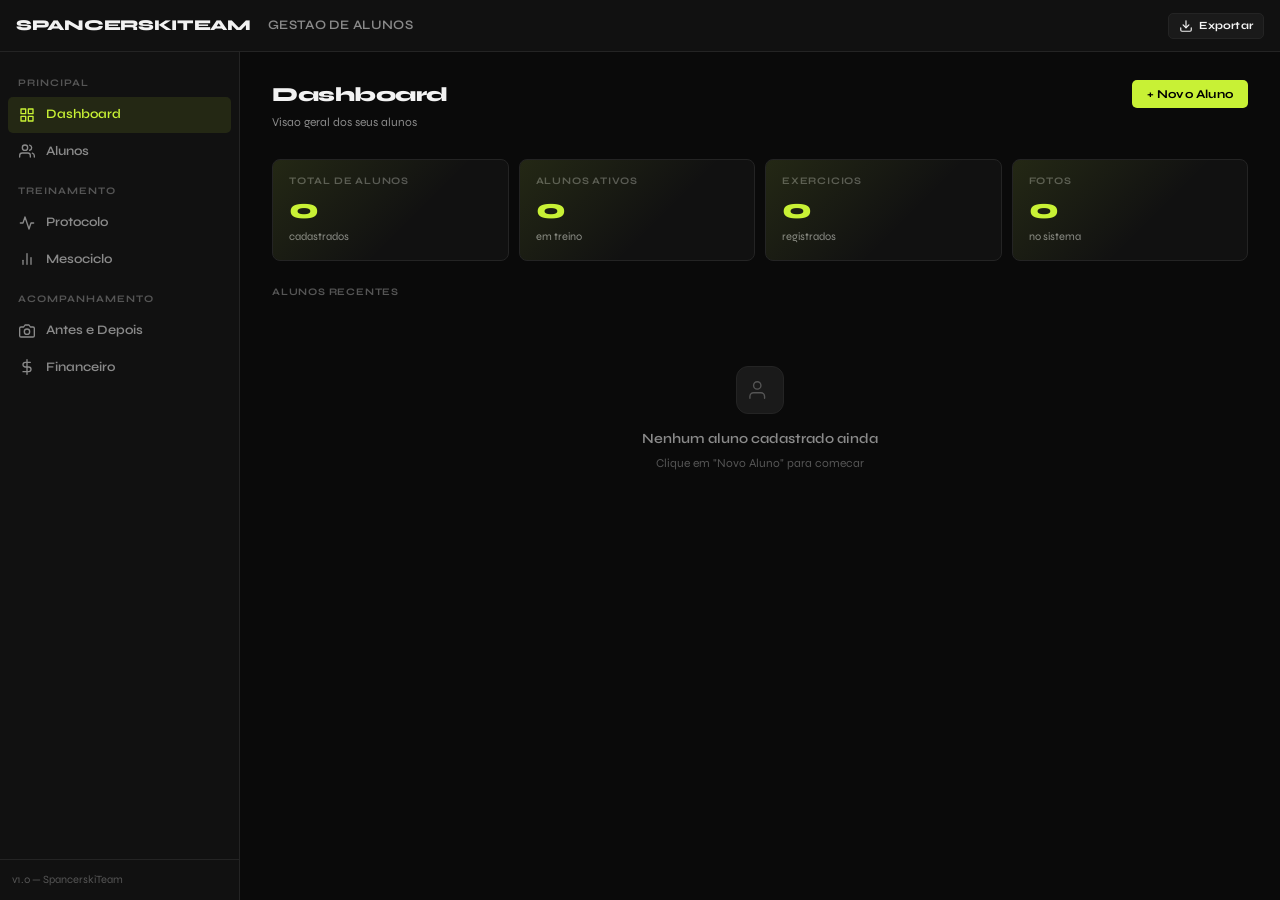
<file: index.html.html>
<!DOCTYPE html>
<html lang="pt-BR">
<head>
<link rel="manifest" href="manifest.json">
<meta name="theme-color" content="#c8f135">
<meta name="apple-mobile-web-app-capable" content="yes">
<meta name="apple-mobile-web-app-status-bar-style" content="black">
<meta charset="UTF-8">
<meta name="viewport" content="width=device-width, initial-scale=1.0, maximum-scale=1.0">
<title>SpancerskiTeam — Gestao de Alunos</title>
<link rel="preconnect" href="https://fonts.googleapis.com">
<link href="https://fonts.googleapis.com/css2?family=Syne:wght@400;500;600;700;800&family=DM+Mono:wght@400;500&display=swap" rel="stylesheet">
<style>
:root {
  --bg:       #0a0a0a;
  --bg2:      #111111;
  --bg3:      #1a1a1a;
  --bg4:      #222222;
  --border:   #242424;
  --border2:  #363636;
  --accent:   #c8f135;
  --accent2:  #a8d420;
  --accent-dim: rgba(200,241,53,.1);
  --accent-glow: rgba(200,241,53,.18);
  --text:     #f2f2f2;
  --text2:    #8a8a8a;
  --text3:    #555;
  --danger:   #ff4f4f;
  --success:  #4fba8a;
  --warn:     #ffb347;
  --r:        8px;
  --r-sm:     5px;
  --r-lg:     14px;
  --sidebar:  240px;
  --topbar:   52px;
  font-family: "Syne", sans-serif;
}

* { box-sizing: border-box; margin: 0; padding: 0; }

html, body { height: 100%; }

body {
  background: var(--bg);
  color: var(--text);
  font-size: 14px;
  line-height: 1.5;
  overflow: hidden;
  height: 100vh;
}

/* ━━━━ TOPBAR ━━━━ */
#topbar {
  position: fixed; top: 0; left: 0; right: 0;
  height: var(--topbar);
  background: var(--bg2);
  border-bottom: 1px solid var(--border);
  display: flex; align-items: center; gap: 12px;
  padding: 0 16px;
  z-index: 300;
}

#topbar-logo {
  display: flex; align-items: center; gap: 10px;
  font-size: 15px; font-weight: 800; letter-spacing: -0.3px;
  text-transform: uppercase;
  width: var(--sidebar);
  flex-shrink: 0;
}

#topbar-logo img {
  width: 42px; height: 42px; object-fit: contain;
}

#topbar-title {
  flex: 1;
  font-size: 13px; font-weight: 600; color: var(--text2);
  letter-spacing: 0.3px; text-transform: uppercase;
}

#topbar-actions {
  display: flex; align-items: center; gap: 8px;
}

#btn-hamburger {
  display: none;
  background: none; border: none; cursor: pointer;
  color: var(--text); padding: 6px;
  flex-shrink: 0;
}

#btn-hamburger svg { display: block; }

/* ━━━━ LAYOUT ━━━━ */
#layout {
  display: flex;
  height: 100vh;
  padding-top: var(--topbar);
}

/* ━━━━ SIDEBAR ━━━━ */
#sidebar {
  width: var(--sidebar);
  flex-shrink: 0;
  background: var(--bg2);
  border-right: 1px solid var(--border);
  display: flex; flex-direction: column;
  overflow-y: auto;
  position: fixed;
  top: var(--topbar); bottom: 0; left: 0;
  z-index: 200;
  transition: transform .25s ease;
}

nav {
  flex: 1;
  padding: 10px 8px;
}

.nav-section {
  font-size: 10px; font-weight: 700; color: var(--text3);
  text-transform: uppercase; letter-spacing: 1px;
  padding: 14px 10px 6px;
}

.nav-item {
  display: flex; align-items: center; gap: 10px;
  padding: 8px 10px; border-radius: var(--r-sm);
  cursor: pointer; color: var(--text2);
  font-size: 13px; font-weight: 600;
  transition: all .15s; margin-bottom: 1px;
  user-select: none;
}

.nav-item:hover { background: var(--bg3); color: var(--text); }
.nav-item.active { background: var(--accent-dim); color: var(--accent); }

.nav-icon {
  width: 18px; height: 18px; flex-shrink: 0;
  display: flex; align-items: center; justify-content: center;
}

.nav-icon svg { width: 16px; height: 16px; }

.sidebar-footer {
  padding: 12px;
  border-top: 1px solid var(--border);
  font-size: 11px; color: var(--text3);
}

/* ━━━━ MAIN ━━━━ */
#main {
  flex: 1;
  margin-left: var(--sidebar);
  overflow-y: auto;
  height: calc(100vh - var(--topbar));
  padding: 28px 32px;
}

/* ━━━━ PAGES ━━━━ */
.page { display: none; animation: fadeIn .2s ease; }
.page.active { display: block; }

@keyframes fadeIn { from { opacity: 0; transform: translateY(4px); } to { opacity: 1; transform: none; } }

.page-header {
  display: flex; align-items: flex-start; justify-content: space-between;
  margin-bottom: 28px; gap: 12px; flex-wrap: wrap;
}

.page-title { font-size: 20px; font-weight: 800; letter-spacing: -0.5px; }
.page-sub { font-size: 12px; color: var(--text2); margin-top: 3px; font-weight: 400; }

/* ━━━━ BUTTONS ━━━━ */
.btn {
  display: inline-flex; align-items: center; gap: 6px;
  padding: 7px 15px; border-radius: var(--r-sm);
  border: none; cursor: pointer;
  font-size: 12px; font-weight: 700; letter-spacing: 0.2px;
  transition: all .15s; font-family: inherit;
  white-space: nowrap;
}
.btn-primary { background: var(--accent); color: #000; }
.btn-primary:hover { background: var(--accent2); box-shadow: 0 0 16px var(--accent-glow); }
.btn-ghost { background: var(--bg3); color: var(--text); border: 1px solid var(--border); }
.btn-ghost:hover { border-color: var(--border2); background: var(--bg4); }
.btn-danger { background: rgba(255,79,79,.1); color: var(--danger); border: 1px solid rgba(255,79,79,.18); }
.btn-danger:hover { background: rgba(255,79,79,.18); }
.btn-sm { padding: 5px 10px; font-size: 11px; }
.btn-icon { padding: 6px; width: 30px; height: 30px; justify-content: center; }

/* ━━━━ CARDS ━━━━ */
.card {
  background: var(--bg2);
  border: 1px solid var(--border);
  border-radius: var(--r);
  padding: 18px;
}

/* ━━━━ STATS ━━━━ */
.stats-row {
  display: grid;
  grid-template-columns: repeat(4, 1fr);
  gap: 10px; margin-bottom: 24px;
}

.stat-card {
  background: var(--bg2);
  border: 1px solid var(--border);
  border-radius: var(--r);
  padding: 14px 16px;
  position: relative; overflow: hidden;
}

.stat-card::before {
  content: "";
  position: absolute; inset: 0;
  background: linear-gradient(135deg, var(--accent-dim) 0%, transparent 60%);
  pointer-events: none;
}

.stat-label {
  font-size: 10px; color: var(--text3);
  text-transform: uppercase; letter-spacing: 0.8px; font-weight: 700;
  margin-bottom: 6px;
}

.stat-value {
  font-size: 28px; font-weight: 800; letter-spacing: -1px;
  color: var(--accent); line-height: 1;
}

.stat-sub { font-size: 11px; color: var(--text2); margin-top: 6px; }

/* ━━━━ STUDENTS ━━━━ */
.students-grid {
  display: grid;
  grid-template-columns: repeat(auto-fill, minmax(190px, 1fr));
  gap: 12px;
}

.student-card {
  background: var(--bg2);
  border: 1px solid var(--border);
  border-radius: var(--r);
  padding: 16px;
  cursor: pointer;
  transition: all .15s;
  position: relative;
}

.student-card:hover {
  border-color: var(--border2);
  transform: translateY(-2px);
  box-shadow: 0 8px 24px rgba(0,0,0,.3);
}

.student-avatar {
  width: 44px; height: 44px; border-radius: 50%;
  background: var(--bg4); border: 1px solid var(--border2);
  display: flex; align-items: center; justify-content: center;
  font-size: 16px; font-weight: 800; color: var(--accent);
  margin-bottom: 12px; overflow: hidden; letter-spacing: -1px;
}

.student-avatar img { width: 100%; height: 100%; object-fit: cover; border-radius: 50%; }
.student-name { font-size: 14px; font-weight: 700; margin-bottom: 2px; }
.student-meta { font-size: 11px; color: var(--text2); }

.student-badge {
  position: absolute; top: 12px; right: 12px;
  font-size: 9px; font-weight: 700; padding: 2px 7px;
  border-radius: 99px; letter-spacing: 0.5px;
  text-transform: uppercase;
}

.badge-active { background: rgba(79,186,138,.15); color: var(--success); border: 1px solid rgba(79,186,138,.2); }
.badge-paused { background: rgba(255,179,71,.12); color: var(--warn); border: 1px solid rgba(255,179,71,.2); }

/* ━━━━ FORMS ━━━━ */
.form-grid { display: grid; grid-template-columns: 1fr 1fr; gap: 12px; }
.form-group { display: flex; flex-direction: column; gap: 5px; }
.form-group.full { grid-column: 1 / -1; }

label {
  font-size: 10px; font-weight: 700; color: var(--text3);
  text-transform: uppercase; letter-spacing: 0.8px;
}

input, select, textarea {
  background: var(--bg3); border: 1px solid var(--border);
  color: var(--text); border-radius: var(--r-sm);
  padding: 8px 10px; font-family: inherit; font-size: 13px;
  outline: none; transition: border-color .15s;
  width: 100%;
}

input:focus, select:focus, textarea:focus {
  border-color: var(--accent);
  box-shadow: 0 0 0 3px var(--accent-dim);
}

select option { background: var(--bg3); }
textarea { resize: vertical; min-height: 72px; }

/* ━━━━ WEEK GRID ━━━━ */
.week-grid {
  display: grid;
  grid-template-columns: repeat(7, 1fr);
  gap: 8px; margin-bottom: 20px;
}

.day-col {
  background: var(--bg2);
  border: 1px solid var(--border);
  border-radius: var(--r);
  min-height: 160px; overflow: hidden;
}

.day-header {
  background: var(--bg3);
  padding: 7px 8px;
  text-align: center;
  font-size: 10px; font-weight: 700;
  text-transform: uppercase; letter-spacing: 0.8px;
  color: var(--text2);
  border-bottom: 1px solid var(--border);
}

.day-header.today { color: var(--accent); }
.day-body { padding: 6px; min-height: 120px; }

.exercise-pill {
  background: var(--bg4);
  border: 1px solid var(--border);
  border-radius: var(--r-sm);
  padding: 6px 8px; margin-bottom: 5px;
  font-size: 11px; cursor: pointer;
  transition: border-color .15s;
}

.exercise-pill:hover { border-color: var(--accent); }
.exercise-pill .ex-name { font-weight: 600; color: var(--text); margin-bottom: 2px; }
.exercise-pill .ex-detail { color: var(--text3); font-size: 10px; }

.add-ex-btn {
  width: 100%; padding: 5px; font-size: 11px;
  background: none; border: 1px dashed var(--border);
  color: var(--text3); border-radius: var(--r-sm);
  cursor: pointer; transition: all .15s; font-family: inherit;
  margin-top: 4px;
}

.add-ex-btn:hover { border-color: var(--accent); color: var(--accent); }

/* ━━━━ MESO ━━━━ */
.meso-card {
  background: var(--bg2); border: 1px solid var(--border);
  border-radius: var(--r); padding: 16px; margin-bottom: 12px;
}

.meso-header { display: flex; align-items: center; justify-content: space-between; margin-bottom: 14px; }
.meso-title { font-size: 15px; font-weight: 700; }

.progress-bar { height: 4px; background: var(--bg4); border-radius: 99px; overflow: hidden; margin: 8px 0 4px; }
.progress-fill { height: 100%; border-radius: 99px; background: var(--accent); transition: width .3s; }
.meso-phases { display: flex; gap: 8px; margin-top: 14px; flex-wrap: wrap; }
.meso-phase {
  flex: 1; min-width: 90px;
  background: var(--bg3); border: 1px solid var(--border);
  border-radius: var(--r-sm); padding: 10px 12px; text-align: center;
}

.meso-phase.active { border-color: var(--accent); background: var(--accent-dim); }
.meso-phase-name { font-size: 10px; color: var(--text2); text-transform: uppercase; letter-spacing: 0.5px; font-weight: 700; }
.meso-phase-pct { font-size: 20px; font-weight: 800; color: var(--accent); margin: 4px 0 2px; }
.meso-phase-weeks { font-size: 10px; color: var(--text3); }

/* ━━━━ PHOTOS ━━━━ */
.photos-grid { display: grid; grid-template-columns: repeat(auto-fill, minmax(130px, 1fr)); gap: 10px; }

.photo-card {
  background: var(--bg2); border: 1px solid var(--border);
  border-radius: var(--r); overflow: hidden;
  aspect-ratio: 3/4; position: relative; cursor: pointer;
  transition: border-color .15s;
}

.photo-card:hover { border-color: var(--border2); }
.photo-card img { width: 100%; height: 100%; object-fit: cover; }

.photo-card-empty {
  display: flex; flex-direction: column; align-items: center; justify-content: center;
  height: 100%; color: var(--text3); gap: 6px; font-size: 11px;
  border: 1px dashed var(--border); border-radius: var(--r);
  cursor: pointer; transition: all .15s; aspect-ratio: 3/4;
  background: var(--bg2);
}

.photo-card-empty:hover { border-color: var(--accent); color: var(--accent); }

.photo-label {
  position: absolute; bottom: 0; left: 0; right: 0;
  padding: 5px 8px; background: rgba(0,0,0,.7);
  font-size: 10px; font-weight: 700;
}

.photo-label.antes { color: #ff8a65; }
.photo-label.depois { color: var(--success); }

.compare-wrap { display: grid; grid-template-columns: 1fr 1fr; gap: 14px; margin-bottom: 18px; }
.compare-photo {
  border-radius: var(--r); overflow: hidden; aspect-ratio: 3/4; position: relative;
  background: var(--bg3); border: 1px solid var(--border);
}

.compare-photo img { width: 100%; height: 100%; object-fit: cover; }
.compare-label {
  position: absolute; bottom: 0; left: 0; right: 0;
  padding: 7px 10px; font-size: 11px; font-weight: 700;
  letter-spacing: 0.5px; text-transform: uppercase;
}

.compare-label.antes { background: rgba(255,138,101,.15); color: #ff8a65; }
.compare-label.depois { background: rgba(79,186,138,.15); color: var(--success); }

/* ━━━━ TABS ━━━━ */
.tabs {
  display: flex; gap: 2px; margin-bottom: 20px;
  border-bottom: 1px solid var(--border);
}

.tab {
  padding: 8px 14px; font-size: 12px; font-weight: 600;
  color: var(--text2); cursor: pointer;
  border-bottom: 2px solid transparent; margin-bottom: -1px;
  transition: all .15s;
}

.tab:hover { color: var(--text); }
.tab.active { color: var(--accent); border-bottom-color: var(--accent); }

/* ━━━━ MODAL ━━━━ */
.modal-overlay {
  display: none; position: fixed; inset: 0;
  background: rgba(0,0,0,.75); backdrop-filter: blur(4px);
  z-index: 999; align-items: center; justify-content: center;
  padding: 16px;
}

.modal-overlay.open { display: flex; }

.modal {
  background: var(--bg2); border: 1px solid var(--border);
  border-radius: var(--r-lg); padding: 24px;
  width: 100%; max-width: 500px; max-height: 90vh; overflow-y: auto;
}

.modal-title { font-size: 17px; font-weight: 800; margin-bottom: 18px; letter-spacing: -0.3px; }
.modal-footer { display: flex; gap: 8px; justify-content: flex-end; margin-top: 20px; padding-top: 16px; border-top: 1px solid var(--border); }

/* ━━━━ MISC ━━━━ */
.divider { height: 1px; background: var(--border); margin: 16px 0; }

.empty-state {
  text-align: center; padding: 56px 24px; color: var(--text3);
}

.empty-state-icon {
  width: 48px; height: 48px; border-radius: 12px;
  background: var(--bg3); border: 1px solid var(--border);
  display: flex; align-items: center; justify-content: center;
  margin: 0 auto 14px;
}

.empty-state-icon svg { width: 22px; height: 22px; color: var(--text3); }
.empty-msg { font-size: 14px; font-weight: 600; color: var(--text2); margin-bottom: 5px; }
.empty-sub { font-size: 12px; color: var(--text3); }

.tech-tag {
  padding: 4px 10px; border-radius: 99px; font-size: 11px; font-weight: 600;
  background: var(--bg4); color: var(--text2); border: 1px solid var(--border);
  cursor: pointer; transition: all .15s; display: inline-block;
}

.tech-tag:hover { border-color: var(--accent); color: var(--accent); }
.tech-tag.selected { background: var(--accent-dim); color: var(--accent); border-color: rgba(200,241,53,.3); }

.ring-wrap { display: flex; align-items: center; gap: 14px; flex-wrap: wrap; }
svg.ring { transform: rotate(-90deg); flex-shrink: 0; }
.ring-big { font-size: 20px; font-weight: 800; color: var(--accent); }

.inline-row { display: flex; align-items: center; gap: 10px; flex-wrap: wrap; }

.section-label {
  font-size: 10px; font-weight: 700; color: var(--text3);
  text-transform: uppercase; letter-spacing: 0.8px;
  margin-bottom: 10px;
}

::-webkit-scrollbar { width: 4px; height: 4px; }
::-webkit-scrollbar-track { background: transparent; }
::-webkit-scrollbar-thumb { background: var(--border2); border-radius: 2px; }

/* ━━━━ RESPONSIVE ━━━━ */
@media (max-width: 900px) {
  .stats-row { grid-template-columns: repeat(2, 1fr); }
}

@media (max-width: 768px) {
  :root { --sidebar: 260px; }

  #btn-hamburger { display: flex; }

  #topbar-logo { width: auto; }

  #sidebar {
    transform: translateX(-100%);
    top: var(--topbar);
  }

  #sidebar.open { transform: none; box-shadow: 4px 0 32px rgba(0,0,0,.6); }

  #sidebar-overlay {
    display: none; position: fixed; inset: 0;
    background: rgba(0,0,0,.5); z-index: 150;
    top: var(--topbar);
  }

  #sidebar-overlay.open { display: block; }

  #main { margin-left: 0; padding: 16px; }

  .week-grid { grid-template-columns: repeat(2, 1fr); }
  .form-grid { grid-template-columns: 1fr; }
  .compare-wrap { grid-template-columns: 1fr; }
  .meso-phases { flex-direction: column; }
}

@media (max-width: 480px) {
  .stats-row { grid-template-columns: 1fr 1fr; }
  .week-grid { grid-template-columns: 1fr 1fr; }
  .students-grid { grid-template-columns: repeat(auto-fill, minmax(150px, 1fr)); }
  #main { padding: 12px; }
}
</style>
</head>
<body>

<div id="sidebar-overlay" onclick="closeSidebar()"></div>

<!-- TOPBAR -->
<div id="topbar">
  <button id="btn-hamburger" onclick="toggleSidebar()">
    <svg width="20" height="20" viewBox="0 0 24 24" fill="none" stroke="currentColor" stroke-width="2" stroke-linecap="round">
      <line x1="3" y1="6" x2="21" y2="6"/>
      <line x1="3" y1="12" x2="21" y2="12"/>
      <line x1="3" y1="18" x2="21" y2="18"/>
    </svg>
  </button>
  <div id="topbar-logo">
    
    SpancerskiTeam
  </div>
  <div id="topbar-title">Gestao de Alunos</div>
  <div id="topbar-actions">
    <button class="btn btn-ghost btn-sm" onclick="exportData()" title="Exportar dados">
      <svg width="14" height="14" viewBox="0 0 24 24" fill="none" stroke="currentColor" stroke-width="2" stroke-linecap="round" stroke-linejoin="round"><path d="M21 15v4a2 2 0 0 1-2 2H5a2 2 0 0 1-2-2v-4"/><polyline points="7 10 12 15 17 10"/><line x1="12" y1="15" x2="12" y2="3"/></svg>
      Exportar
    </button>
  </div>
</div>

<!-- LAYOUT -->
<div id="layout">

  <!-- SIDEBAR -->
  <div id="sidebar">
    <nav>
      <div class="nav-section">Principal</div>
      <div class="nav-item active" onclick="goPage('dashboard')">
        <span class="nav-icon"><svg viewBox="0 0 24 24" fill="none" stroke="currentColor" stroke-width="2" stroke-linecap="round" stroke-linejoin="round"><rect x="3" y="3" width="7" height="7"/><rect x="14" y="3" width="7" height="7"/><rect x="3" y="14" width="7" height="7"/><rect x="14" y="14" width="7" height="7"/></svg></span>
        Dashboard
      </div>
      <div class="nav-item" onclick="goPage('alunos')">
        <span class="nav-icon"><svg viewBox="0 0 24 24" fill="none" stroke="currentColor" stroke-width="2" stroke-linecap="round" stroke-linejoin="round"><path d="M17 21v-2a4 4 0 0 0-4-4H5a4 4 0 0 0-4 4v2"/><circle cx="9" cy="7" r="4"/><path d="M23 21v-2a4 4 0 0 0-3-3.87"/><path d="M16 3.13a4 4 0 0 1 0 7.75"/></svg></span>
        Alunos
      </div>
      <div class="nav-section">Treinamento</div>
      <div class="nav-item" onclick="goPage('treino')">
        <span class="nav-icon"><svg viewBox="0 0 24 24" fill="none" stroke="currentColor" stroke-width="2" stroke-linecap="round" stroke-linejoin="round"><polyline points="22 12 18 12 15 21 9 3 6 12 2 12"/></svg></span>
        Protocolo
      </div>
      <div class="nav-item" onclick="goPage('meso')">
        <span class="nav-icon"><svg viewBox="0 0 24 24" fill="none" stroke="currentColor" stroke-width="2" stroke-linecap="round" stroke-linejoin="round"><line x1="18" y1="20" x2="18" y2="10"/><line x1="12" y1="20" x2="12" y2="4"/><line x1="6" y1="20" x2="6" y2="14"/></svg></span>
        Mesociclo
      </div>
      <div class="nav-section">Acompanhamento</div>
      <div class="nav-item" onclick="goPage('fotos')">
        <span class="nav-icon"><svg viewBox="0 0 24 24" fill="none" stroke="currentColor" stroke-width="2" stroke-linecap="round" stroke-linejoin="round"><path d="M23 19a2 2 0 0 1-2 2H3a2 2 0 0 1-2-2V8a2 2 0 0 1 2-2h4l2-3h6l2 3h4a2 2 0 0 1 2 2z"/><circle cx="12" cy="13" r="4"/></svg></span>
        Antes e Depois
      </div>
      <div class="nav-item" onclick="goPage('financeiro')">
        <span class="nav-icon"><svg viewBox="0 0 24 24" fill="none" stroke="currentColor" stroke-width="2" stroke-linecap="round" stroke-linejoin="round"><line x1="12" y1="1" x2="12" y2="23"/><path d="M17 5H9.5a3.5 3.5 0 0 0 0 7h5a3.5 3.5 0 0 1 0 7H6"/></svg></span>
        Financeiro
      </div>
    </nav>
    <div class="sidebar-footer">
      v1.0 — SpancerskiTeam
    </div>
  </div>

  <!-- MAIN CONTENT -->
  <div id="main">

    <!-- DASHBOARD -->
    <div id="page-dashboard" class="page active">
      <div class="page-header">
        <div>
          <div class="page-title">Dashboard</div>
          <div class="page-sub">Visao geral dos seus alunos</div>
        </div>
        <button class="btn btn-primary" onclick="openModal('modal-add-student')">+ Novo Aluno</button>
      </div>
      <div class="stats-row">
        <div class="stat-card">
          <div class="stat-label">Total de Alunos</div>
          <div class="stat-value" id="stat-total">0</div>
          <div class="stat-sub">cadastrados</div>
        </div>
        <div class="stat-card">
          <div class="stat-label">Alunos Ativos</div>
          <div class="stat-value" id="stat-active">0</div>
          <div class="stat-sub">em treino</div>
        </div>
        <div class="stat-card">
          <div class="stat-label">Exercicios</div>
          <div class="stat-value" id="stat-protocols">0</div>
          <div class="stat-sub">registrados</div>
        </div>
        <div class="stat-card">
          <div class="stat-label">Fotos</div>
          <div class="stat-value" id="stat-photos">0</div>
          <div class="stat-sub">no sistema</div>
        </div>
      </div>
      <div class="section-label">Alunos Recentes</div>
      <div id="dash-students" class="students-grid"></div>
      <div id="dash-empty" class="empty-state" style="display:none">
        <div class="empty-state-icon"><svg viewBox="0 0 24 24" fill="none" stroke="currentColor" stroke-width="1.5" stroke-linecap="round" stroke-linejoin="round"><path d="M17 21v-2a4 4 0 0 0-4-4H5a4 4 0 0 0-4 4v2"/><circle cx="9" cy="7" r="4"/></svg></div>
        <div class="empty-msg">Nenhum aluno cadastrado ainda</div>
        <div class="empty-sub">Clique em "Novo Aluno" para comecar</div>
      </div>
    </div>

    <!-- ALUNOS -->
    <div id="page-alunos" class="page">
      <div class="page-header">
        <div>
          <div class="page-title">Alunos</div>
          <div class="page-sub" id="alunos-sub">0 aluno(s) cadastrado(s)</div>
        </div>
        <div style="display:flex;gap:8px;flex-wrap:wrap">
          <button class="btn btn-ghost btn-sm" id="btn-back-alunos" onclick="clearSelectedStudent()" style="display:none">
            <svg width="12" height="12" viewBox="0 0 24 24" fill="none" stroke="currentColor" stroke-width="2.5" stroke-linecap="round"><polyline points="15 18 9 12 15 6"/></svg>
            Voltar
          </button>
          <button class="btn btn-primary" onclick="openModal('modal-add-student')">+ Novo Aluno</button>
        </div>
      </div>
      <div id="alunos-list" class="students-grid"></div>
      <div id="aluno-detail" style="display:none"></div>
    </div>

    <!-- PROTOCOLO -->
    <div id="page-treino" class="page">
      <div class="page-header">
        <div>
          <div class="page-title">Protocolo de Treino</div>
          <div class="page-sub">Semana de treino do aluno</div>
        </div>
      </div>
      <div class="card" style="margin-bottom:16px">
        <div style="display:flex;gap:12px;align-items:flex-end;flex-wrap:wrap">
          <div class="form-group" style="flex:1;min-width:160px">
            <label>Aluno</label>
            <select id="treino-student-sel" onchange="loadTreinoForStudent()">
              <option value="">Selecione um aluno</option>
            </select>
          </div>
          <div class="form-group" style="min-width:130px">
            <label>Semana</label>
            <select id="treino-week-sel" onchange="loadWeekView()">
              <option value="1">Semana 1</option>
              <option value="2">Semana 2</option>
              <option value="3">Semana 3</option>
              <option value="4">Semana 4</option>
            </select>
          </div>
          <div style="display:flex;gap:8px;flex-wrap:wrap">
            <button class="btn btn-ghost btn-sm" onclick="copyWeek()">Copiar Semana</button>
            <button class="btn btn-ghost btn-sm" onclick="clearWeekConfirm()">Limpar</button>
            <button class="btn btn-primary btn-sm" onclick="shareWorkout()">Compartilhar</button>
          </div>
        </div>
      </div>
      <div id="week-view">
        <div class="empty-state">
          <div class="empty-state-icon"><svg viewBox="0 0 24 24" fill="none" stroke="currentColor" stroke-width="1.5" stroke-linecap="round" stroke-linejoin="round"><polyline points="22 12 18 12 15 21 9 3 6 12 2 12"/></svg></div>
          <div class="empty-msg">Selecione um aluno</div>
          <div class="empty-sub">para ver ou criar o protocolo de treino</div>
        </div>
      </div>
    </div>

    <!-- FOTOS -->
    <div id="page-fotos" class="page">
      <div class="page-header">
        <div>
          <div class="page-title">Antes e Depois</div>
          <div class="page-sub">Acompanhamento fotografico</div>
        </div>
      </div>
      <div class="card" style="margin-bottom:16px">
        <div class="form-group">
          <label>Aluno</label>
          <select id="fotos-student-sel" onchange="loadFotos()">
            <option value="">Selecione um aluno</option>
          </select>
        </div>
      </div>
      <div id="fotos-view">
        <div class="empty-state">
          <div class="empty-state-icon"><svg viewBox="0 0 24 24" fill="none" stroke="currentColor" stroke-width="1.5" stroke-linecap="round" stroke-linejoin="round"><path d="M23 19a2 2 0 0 1-2 2H3a2 2 0 0 1-2-2V8a2 2 0 0 1 2-2h4l2-3h6l2 3h4a2 2 0 0 1 2 2z"/><circle cx="12" cy="13" r="4"/></svg></div>
          <div class="empty-msg">Selecione um aluno</div>
          <div class="empty-sub">para gerenciar as fotos</div>
        </div>
      </div>
    </div>

    <!-- MESOCICLO -->
    <div id="page-meso" class="page">
      <div class="page-header">
        <div>
          <div class="page-title">Mesociclo</div>
          <div class="page-sub">Periodizacao e intensidades</div>
        </div>
        <button class="btn btn-primary" onclick="openMesoModal()">+ Novo Mesociclo</button>
      </div>
      <div class="card" style="margin-bottom:16px">
        <div class="form-group">
          <label>Aluno</label>
          <select id="meso-student-sel" onchange="loadMeso()">
            <option value="">Selecione um aluno</option>
          </select>
        </div>
      </div>
      <div id="meso-view">
        <div class="empty-state">
          <div class="empty-state-icon"><svg viewBox="0 0 24 24" fill="none" stroke="currentColor" stroke-width="1.5" stroke-linecap="round" stroke-linejoin="round"><line x1="18" y1="20" x2="18" y2="10"/><line x1="12" y1="20" x2="12" y2="4"/><line x1="6" y1="20" x2="6" y2="14"/></svg></div>
          <div class="empty-msg">Selecione um aluno</div>
          <div class="empty-sub">para visualizar o mesociclo</div>
        </div>
      </div>
    </div>

    <!-- FINANCEIRO -->
    <div id="page-financeiro" class="page">
      <div class="page-header">
        <div>
          <div class="page-title">Financeiro</div>
          <div class="page-sub">Controle de pagamentos e mensalidades</div>
        </div>
        <button class="btn btn-primary" onclick="openModal('modal-add-payment')">+ Registrar Pagamento</button>
      </div>
      <div class="stats-row" style="grid-template-columns:repeat(3,1fr)">
        <div class="stat-card">
          <div class="stat-label">Receita do Mes</div>
          <div class="stat-value" id="fin-mes" style="font-size:22px">R$ 0</div>
          <div class="stat-sub">pagamentos recebidos</div>
        </div>
        <div class="stat-card">
          <div class="stat-label">Pendentes</div>
          <div class="stat-value" id="fin-pendente" style="font-size:22px;color:var(--warn)">0</div>
          <div class="stat-sub">aguardando pagamento</div>
        </div>
        <div class="stat-card">
          <div class="stat-label">Total Acumulado</div>
          <div class="stat-value" id="fin-total" style="font-size:22px">R$ 0</div>
          <div class="stat-sub">historico completo</div>
        </div>
      </div>
      <div id="payments-list"></div>
    </div>

  </div><!-- /main -->
</div><!-- /layout -->

<!-- MODAL: Novo Aluno -->
<div class="modal-overlay" id="modal-add-student">
  <div class="modal">
    <div class="modal-title" id="modal-student-title">Novo Aluno</div>
    <div class="form-grid">
      <div class="form-group">
        <label>Nome completo *</label>
        <input type="text" id="f-nome" placeholder="Ex: Joao Silva">
      </div>
      <div class="form-group">
        <label>Idade</label>
        <input type="number" id="f-idade" placeholder="Ex: 28">
      </div>
      <div class="form-group">
        <label>Objetivo</label>
        <select id="f-objetivo">
          <option>Hipertrofia</option>
          <option>Emagrecimento</option>
          <option>Forca</option>
          <option>Condicionamento</option>
          <option>Reabilitacao</option>
          <option>Definicao</option>
        </select>
      </div>
      <div class="form-group">
        <label>Status</label>
        <select id="f-status">
          <option value="active">Ativo</option>
          <option value="paused">Pausado</option>
        </select>
      </div>
      <div class="form-group">
        <label>Peso (kg)</label>
        <input type="number" id="f-peso" placeholder="Ex: 75" step="0.1">
      </div>
      <div class="form-group">
        <label>Altura (cm)</label>
        <input type="number" id="f-altura" placeholder="Ex: 178">
      </div>
      <div class="form-group">
        <label>Telefone / WhatsApp</label>
        <input type="tel" id="f-tel" placeholder="Ex: 41999999999">
      </div>
      <div class="form-group">
        <label>Valor Mensalidade (R$)</label>
        <input type="number" id="f-valor" placeholder="Ex: 350" step="0.01">
      </div>
      <div class="form-group full">
        <label>Observacoes / restricoes</label>
        <textarea id="f-obs" placeholder="Ex: problema no joelho esquerdo, evitar agachamento livre..."></textarea>
      </div>
    </div>
    <div class="modal-footer">
      <button class="btn btn-ghost" onclick="closeModal('modal-add-student')">Cancelar</button>
      <button class="btn btn-primary" onclick="saveStudent()">Salvar Aluno</button>
    </div>
  </div>
</div>

<!-- MODAL: Exercicio -->
<div class="modal-overlay" id="modal-exercise">
  <div class="modal">
    <div class="modal-title" id="modal-ex-title">Adicionar Exercicio</div>
    <div class="form-grid">
      <div class="form-group full">
        <label>Nome do exercicio *</label>
        <input type="text" id="ex-nome" placeholder="Ex: Supino reto com barra">
      </div>
      <div class="form-group">
        <label>Series</label>
        <input type="number" id="ex-series" value="4" min="1">
      </div>
      <div class="form-group">
        <label>Repeticoes</label>
        <input type="text" id="ex-reps" value="10-12" placeholder="Ex: 8-12 ou 15">
      </div>
      <div class="form-group">
        <label>Carga (kg)</label>
        <input type="number" id="ex-carga" placeholder="Ex: 80">
      </div>
      <div class="form-group">
        <label>Descanso (seg)</label>
        <input type="number" id="ex-descanso" value="60">
      </div>
      <div class="form-group full">
        <label>Tecnicas avancadas</label>
        <div style="display:flex;flex-wrap:wrap;gap:6px;margin-top:4px" id="tech-list">
          <div class="tech-tag" onclick="toggleTech(this,'Drop-set')">Drop-set</div>
          <div class="tech-tag" onclick="toggleTech(this,'Rest-pause')">Rest-pause</div>
          <div class="tech-tag" onclick="toggleTech(this,'Bi-set')">Bi-set</div>
          <div class="tech-tag" onclick="toggleTech(this,'Tri-set')">Tri-set</div>
          <div class="tech-tag" onclick="toggleTech(this,'Giant-set')">Giant-set</div>
          <div class="tech-tag" onclick="toggleTech(this,'Superset')">Superset</div>
          <div class="tech-tag" onclick="toggleTech(this,'Piramide')">Piramide</div>
          <div class="tech-tag" onclick="toggleTech(this,'Excentrico')">Excentrico</div>
          <div class="tech-tag" onclick="toggleTech(this,'Isometrico')">Isometrico</div>
          <div class="tech-tag" onclick="toggleTech(this,'FST-7')">FST-7</div>
        </div>
      </div>
      <div class="form-group full">
        <label>Observacao do exercicio</label>
        <textarea id="ex-obs" placeholder="Ex: manter coluna neutra, controle na descida..."></textarea>
      </div>
    </div>
    <div class="modal-footer">
      <button class="btn btn-ghost" onclick="closeModal('modal-exercise')">Cancelar</button>
      <button class="btn btn-primary" onclick="saveExercise()">Salvar Exercicio</button>
    </div>
  </div>
</div>

<!-- MODAL: Mesociclo -->
<div class="modal-overlay" id="modal-add-meso">
  <div class="modal">
    <div class="modal-title">Novo Mesociclo</div>
    <div class="form-grid">
      <div class="form-group">
        <label>Aluno</label>
        <select id="mf-student"><option value="">Selecione</option></select>
      </div>
      <div class="form-group">
        <label>Nome do ciclo</label>
        <input type="text" id="mf-nome" placeholder="Ex: Ciclo Hipertrofia Q1">
      </div>
      <div class="form-group">
        <label>Data inicio</label>
        <input type="date" id="mf-inicio">
      </div>
      <div class="form-group">
        <label>Duracao (semanas)</label>
        <input type="number" id="mf-duracao" value="12" min="4">
      </div>
    </div>
    <div class="divider"></div>
    <div class="section-label">Fases do mesociclo (%)</div>
    <div style="display:grid;grid-template-columns:repeat(2,1fr);gap:10px">
      <div class="card" style="padding:12px">
        <div style="font-size:11px;font-weight:700;color:var(--text2);margin-bottom:8px">Adaptacao</div>
        <input type="number" id="mf-p1" value="60" min="30" max="100" style="text-align:center;font-size:18px;font-weight:800;color:var(--accent);margin-bottom:6px">
        <input type="number" id="mf-p1w" value="3" min="1" placeholder="sem.">
      </div>
      <div class="card" style="padding:12px">
        <div style="font-size:11px;font-weight:700;color:var(--text2);margin-bottom:8px">Desenvolvimento</div>
        <input type="number" id="mf-p2" value="75" min="30" max="100" style="text-align:center;font-size:18px;font-weight:800;color:var(--accent);margin-bottom:6px">
        <input type="number" id="mf-p2w" value="4" min="1" placeholder="sem.">
      </div>
      <div class="card" style="padding:12px">
        <div style="font-size:11px;font-weight:700;color:var(--text2);margin-bottom:8px">Overreaching</div>
        <input type="number" id="mf-p3" value="90" min="30" max="100" style="text-align:center;font-size:18px;font-weight:800;color:var(--accent);margin-bottom:6px">
        <input type="number" id="mf-p3w" value="3" min="1" placeholder="sem.">
      </div>
      <div class="card" style="padding:12px">
        <div style="font-size:11px;font-weight:700;color:var(--text2);margin-bottom:8px">Deload</div>
        <input type="number" id="mf-p4" value="50" min="20" max="80" style="text-align:center;font-size:18px;font-weight:800;color:var(--accent);margin-bottom:6px">
        <input type="number" id="mf-p4w" value="2" min="1" placeholder="sem.">
      </div>
    </div>
    <div class="modal-footer">
      <button class="btn btn-ghost" onclick="closeModal('modal-add-meso')">Cancelar</button>
      <button class="btn btn-primary" onclick="saveMeso()">Salvar Mesociclo</button>
    </div>
  </div>
</div>

<!-- MODAL: Pagamento -->
<div class="modal-overlay" id="modal-add-payment">
  <div class="modal">
    <div class="modal-title">Registrar Pagamento</div>
    <div class="form-grid">
      <div class="form-group">
        <label>Aluno</label>
        <select id="pay-student"><option value="">Selecione</option></select>
      </div>
      <div class="form-group">
        <label>Valor (R$)</label>
        <input type="number" id="pay-valor" placeholder="Ex: 350" step="0.01">
      </div>
      <div class="form-group">
        <label>Data</label>
        <input type="date" id="pay-data">
      </div>
      <div class="form-group">
        <label>Status</label>
        <select id="pay-status">
          <option value="pago">Pago</option>
          <option value="pendente">Pendente</option>
        </select>
      </div>
      <div class="form-group full">
        <label>Descricao</label>
        <input type="text" id="pay-desc" placeholder="Ex: Mensalidade Maio 2026">
      </div>
    </div>
    <div class="modal-footer">
      <button class="btn btn-ghost" onclick="closeModal('modal-add-payment')">Cancelar</button>
      <button class="btn btn-primary" onclick="savePayment()">Salvar</button>
    </div>
  </div>
</div>

<script>
// ====== DATA ======
let db = {
  students: [],
  protocols: {},
  photos: {},
  mesociclos: {},
  payments: []
};

try {
  const saved = localStorage.getItem('spancerski_db');
  if (saved) db = Object.assign({payments:[]}, JSON.parse(saved));
} catch(e) {}

function save() {
  try { localStorage.setItem('spancerski_db', JSON.stringify(db)); } catch(e) {}
}

// ====== UTILS ======
let editingStudentId = null;
let editingExercise = null;
let selectedStudentId = null;

const DAYS = ['Seg','Ter','Qua','Qui','Sex','Sab','Dom'];
const DAYS_FULL = ['Segunda','Terca','Quarta','Quinta','Sexta','Sabado','Domingo'];

function initials(nome) {
  return nome.split(' ').slice(0,2).map(w=>w[0]).join('').toUpperCase();
}

// ====== SIDEBAR ======
function toggleSidebar() {
  document.getElementById('sidebar').classList.toggle('open');
  document.getElementById('sidebar-overlay').classList.toggle('open');
}

function closeSidebar() {
  document.getElementById('sidebar').classList.remove('open');
  document.getElementById('sidebar-overlay').classList.remove('open');
}

// ====== NAVIGATION ======
const PAGE_NAV_MAP = {dashboard:0,alunos:1,treino:2,meso:3,fotos:4,financeiro:5};

function goPage(name) {
  document.querySelectorAll('.page').forEach(p => p.classList.remove('active'));
  document.querySelectorAll('.nav-item').forEach(n => n.classList.remove('active'));
  document.getElementById('page-' + name).classList.add('active');
  const items = document.querySelectorAll('.nav-item');
  const idx = PAGE_NAV_MAP[name];
  if (idx !== undefined && items[idx]) items[idx].classList.add('active');
  document.getElementById('topbar-title').textContent = {
    dashboard:'Dashboard', alunos:'Alunos',
    treino:'Protocolo de Treino', meso:'Mesociclo',
    fotos:'Antes e Depois', financeiro:'Financeiro'
  }[name] || name;
  if (name==='dashboard') renderDashboard();
  if (name==='alunos') renderAlunos();
  if (name==='treino') updateStudentSelects();
  if (name==='fotos') { updateStudentSelects(); loadFotos(); }
  if (name==='meso') { updateStudentSelects(); loadMeso(); }
  if (name==='financeiro') { updateStudentSelects(); renderFinanceiro(); }
  closeSidebar();
}

// ====== MODALS ======
function openModal(id) { document.getElementById(id).classList.add('open'); }
function closeModal(id) { document.getElementById(id).classList.remove('open'); }

document.querySelectorAll('.modal-overlay').forEach(el => {
  el.addEventListener('click', function(e) {
    if (e.target === this) closeModal(this.id);
  });
});

// ====== STUDENTS ======
function saveStudent() {
  const nome = document.getElementById('f-nome').value.trim();
  if (!nome) { alert('Informe o nome do aluno'); return; }
  const student = {
    id: editingStudentId || Date.now().toString(),
    nome,
    idade: document.getElementById('f-idade').value,
    objetivo: document.getElementById('f-objetivo').value,
    status: document.getElementById('f-status').value,
    peso: document.getElementById('f-peso').value,
    altura: document.getElementById('f-altura').value,
    tel: document.getElementById('f-tel').value,
    valor: document.getElementById('f-valor').value,
    obs: document.getElementById('f-obs').value,
    createdAt: new Date().toLocaleDateString('pt-BR')
  };
  if (editingStudentId) {
    const idx = db.students.findIndex(s=>s.id===editingStudentId);
    if (idx>=0) db.students[idx] = student;
  } else {
    db.students.push(student);
  }
  save();
  editingStudentId = null;
  closeModal('modal-add-student');
  clearStudentForm();
  renderDashboard();
  renderAlunos();
  updateStudentSelects();
}

function clearStudentForm() {
  ['f-nome','f-idade','f-peso','f-altura','f-obs','f-tel','f-valor'].forEach(id => {
    const el = document.getElementById(id);
    if (el) el.value = '';
  });
  document.getElementById('f-objetivo').value = 'Hipertrofia';
  document.getElementById('f-status').value = 'active';
  document.getElementById('modal-student-title').textContent = 'Novo Aluno';
}

function editStudent(id) {
  const s = db.students.find(s=>s.id===id);
  if (!s) return;
  editingStudentId = id;
  document.getElementById('f-nome').value = s.nome;
  document.getElementById('f-idade').value = s.idade||'';
  document.getElementById('f-objetivo').value = s.objetivo;
  document.getElementById('f-status').value = s.status;
  document.getElementById('f-peso').value = s.peso||'';
  document.getElementById('f-altura').value = s.altura||'';
  document.getElementById('f-tel').value = s.tel||'';
  document.getElementById('f-valor').value = s.valor||'';
  document.getElementById('f-obs').value = s.obs||'';
  document.getElementById('modal-student-title').textContent = 'Editar Aluno';
  openModal('modal-add-student');
}

function deleteStudent(id) {
  if (!confirm('Excluir este aluno? Todos os dados serao perdidos.')) return;
  db.students = db.students.filter(s=>s.id!==id);
  delete db.protocols[id];
  delete db.photos[id];
  delete db.mesociclos[id];
  save();
  clearSelectedStudent();
  renderDashboard();
  updateStudentSelects();
}

// ====== RENDER DASHBOARD ======
function renderDashboard() {
  const active = db.students.filter(s=>s.status==='active').length;
  const protCount = Object.values(db.protocols).reduce((a,wks)=>
    a + Object.values(wks).reduce((b,days)=>
      b + Object.values(days).reduce((c,exs)=>c+exs.length,0),0),0);
  const photoCount = Object.values(db.photos).reduce((a,arr)=>a+arr.length,0);
  document.getElementById('stat-total').textContent = db.students.length;
  document.getElementById('stat-active').textContent = active;
  document.getElementById('stat-protocols').textContent = protCount;
  document.getElementById('stat-photos').textContent = photoCount;
  const grid = document.getElementById('dash-students');
  const empty = document.getElementById('dash-empty');
  if (!db.students.length) { grid.innerHTML=''; empty.style.display=''; return; }
  empty.style.display = 'none';
  grid.innerHTML = db.students.map(s=>studentCardHTML(s)).join('');
}

function studentCardHTML(s) {
  const badge = s.status==='active'
    ? '<span class="student-badge badge-active">Ativo</span>'
    : '<span class="student-badge badge-paused">Pausado</span>';
  return `<div class="student-card" onclick="openStudentDetail('${s.id}')">
    ${badge}
    <div class="student-avatar">${initials(s.nome)}</div>
    <div class="student-name">${s.nome}</div>
    <div class="student-meta">${s.objetivo}${s.idade?' · '+s.idade+' anos':''}</div>
    ${s.peso?`<div class="student-meta" style="margin-top:3px">${s.peso}kg${s.altura?' · '+s.altura+'cm':''}</div>`:''}
  </div>`;
}

function renderAlunos() {
  document.getElementById('alunos-sub').textContent = `${db.students.length} aluno(s) cadastrado(s)`;
  const list = document.getElementById('alunos-list');
  const detail = document.getElementById('aluno-detail');
  if (selectedStudentId) {
    list.style.display='none'; detail.style.display='';
    document.getElementById('btn-back-alunos').style.display='';
    renderAlunoDetail(selectedStudentId);
  } else {
    detail.style.display='none';
    document.getElementById('btn-back-alunos').style.display='none';
    list.style.display='';
    list.innerHTML = db.students.length
      ? db.students.map(s=>studentCardHTML(s)).join('')
      : `<div class="empty-state">
          <div class="empty-state-icon"><svg viewBox="0 0 24 24" fill="none" stroke="currentColor" stroke-width="1.5" stroke-linecap="round" stroke-linejoin="round"><path d="M17 21v-2a4 4 0 0 0-4-4H5a4 4 0 0 0-4 4v2"/><circle cx="9" cy="7" r="4"/></svg></div>
          <div class="empty-msg">Nenhum aluno cadastrado</div>
        </div>`;
  }
}

function openStudentDetail(id) {
  selectedStudentId = id;
  goPage('alunos');
}

function clearSelectedStudent() {
  selectedStudentId = null;
  renderAlunos();
}

function renderAlunoDetail(id) {
  const s = db.students.find(s=>s.id===id);
  if (!s) return;
  const detail = document.getElementById('aluno-detail');
  const imc = s.peso && s.altura ? (s.peso/((s.altura/100)**2)).toFixed(1) : null;
  detail.innerHTML = `
    <div class="card" style="margin-bottom:14px">
      <div style="display:flex;align-items:center;gap:14px;flex-wrap:wrap">
        <div class="student-avatar" style="width:56px;height:56px;font-size:20px">${initials(s.nome)}</div>
        <div style="flex:1">
          <div style="font-size:18px;font-weight:800;letter-spacing:-0.5px">${s.nome}</div>
          <div style="color:var(--text2);font-size:12px;margin-top:3px">${s.objetivo} · Desde ${s.createdAt}</div>
        </div>
        <div style="display:flex;gap:8px;flex-wrap:wrap">
          <button class="btn btn-ghost btn-sm" onclick="editStudent('${s.id}')">Editar</button>
          <button class="btn btn-danger btn-sm" onclick="deleteStudent('${s.id}')">Excluir</button>
        </div>
      </div>
      <div class="divider"></div>
      <div style="display:grid;grid-template-columns:repeat(auto-fill,minmax(110px,1fr));gap:10px">
        ${s.idade?`<div><div class="stat-label">Idade</div><div style="font-size:18px;font-weight:800">${s.idade} anos</div></div>`:''}
        ${s.peso?`<div><div class="stat-label">Peso</div><div style="font-size:18px;font-weight:800">${s.peso} kg</div></div>`:''}
        ${s.altura?`<div><div class="stat-label">Altura</div><div style="font-size:18px;font-weight:800">${s.altura} cm</div></div>`:''}
        ${imc?`<div><div class="stat-label">IMC</div><div style="font-size:18px;font-weight:800">${imc}</div></div>`:''}
        ${s.valor?`<div><div class="stat-label">Mensalidade</div><div style="font-size:18px;font-weight:800">R$ ${s.valor}</div></div>`:''}
        <div><div class="stat-label">Status</div><div style="margin-top:4px"><span class="student-badge ${s.status==='active'?'badge-active':'badge-paused'}" style="position:static">${s.status==='active'?'Ativo':'Pausado'}</span></div></div>
      </div>
      ${s.obs?`<div class="divider"></div><div style="font-size:12px;color:var(--text2)">${s.obs}</div>`:''}
      ${s.tel?`<div style="margin-top:10px"><a href="https://wa.me/55${s.tel.replace(/\D/g,'')}" target="_blank" class="btn btn-ghost btn-sm">Abrir WhatsApp</a></div>`:''}
    </div>
    <div style="display:grid;grid-template-columns:repeat(auto-fill,minmax(160px,1fr));gap:10px">
      <div class="card" style="cursor:pointer" onclick="goToTreino('${s.id}')">
        <svg width="20" height="20" viewBox="0 0 24 24" fill="none" stroke="var(--accent)" stroke-width="1.5" stroke-linecap="round" style="margin-bottom:8px"><polyline points="22 12 18 12 15 21 9 3 6 12 2 12"/></svg>
        <div style="font-weight:700;font-size:13px">Protocolo</div>
        <div style="color:var(--text2);font-size:11px;margin-top:3px">Ver e editar semana</div>
      </div>
      <div class="card" style="cursor:pointer" onclick="goToFotos('${s.id}')">
        <svg width="20" height="20" viewBox="0 0 24 24" fill="none" stroke="var(--accent)" stroke-width="1.5" stroke-linecap="round" style="margin-bottom:8px"><path d="M23 19a2 2 0 0 1-2 2H3a2 2 0 0 1-2-2V8a2 2 0 0 1 2-2h4l2-3h6l2 3h4a2 2 0 0 1 2 2z"/><circle cx="12" cy="13" r="4"/></svg>
        <div style="font-weight:700;font-size:13px">Antes e Depois</div>
        <div style="color:var(--text2);font-size:11px;margin-top:3px">Gerenciar fotos</div>
      </div>
      <div class="card" style="cursor:pointer" onclick="goToMeso('${s.id}')">
        <svg width="20" height="20" viewBox="0 0 24 24" fill="none" stroke="var(--accent)" stroke-width="1.5" stroke-linecap="round" style="margin-bottom:8px"><line x1="18" y1="20" x2="18" y2="10"/><line x1="12" y1="20" x2="12" y2="4"/><line x1="6" y1="20" x2="6" y2="14"/></svg>
        <div style="font-weight:700;font-size:13px">Mesociclo</div>
        <div style="color:var(--text2);font-size:11px;margin-top:3px">Periodizacao</div>
      </div>
    </div>`;
}

function goToTreino(id) { goPage('treino'); document.getElementById('treino-student-sel').value=id; loadTreinoForStudent(); }
function goToFotos(id) { goPage('fotos'); document.getElementById('fotos-student-sel').value=id; loadFotos(); }
function goToMeso(id) { goPage('meso'); document.getElementById('meso-student-sel').value=id; loadMeso(); }

// ====== SELECTS ======
function updateStudentSelects() {
  const ids = ['treino-student-sel','fotos-student-sel','meso-student-sel','mf-student','pay-student'];
  ids.forEach(sid => {
    const el = document.getElementById(sid);
    if (!el) return;
    const current = el.value;
    el.innerHTML = '<option value="">Selecione um aluno</option>' +
      db.students.map(s=>`<option value="${s.id}">${s.nome}</option>`).join('');
    if (current) el.value = current;
  });
}

// ====== TREINO ======
function loadTreinoForStudent() {
  const id = document.getElementById('treino-student-sel').value;
  if (!id) {
    document.getElementById('week-view').innerHTML = `<div class="empty-state"><div class="empty-state-icon"><svg viewBox="0 0 24 24" fill="none" stroke="currentColor" stroke-width="1.5" stroke-linecap="round"><polyline points="22 12 18 12 15 21 9 3 6 12 2 12"/></svg></div><div class="empty-msg">Selecione um aluno</div></div>`;
    return;
  }
  if (!db.protocols[id]) db.protocols[id] = {};
  loadWeekView();
}

function loadWeekView() {
  const id = document.getElementById('treino-student-sel').value;
  if (!id) return;
  const week = document.getElementById('treino-week-sel').value;
  if (!db.protocols[id][week]) {
    db.protocols[id][week] = {};
    DAYS.forEach(d => db.protocols[id][week][d] = []);
  }
  renderWeekGrid(id, week);
}

const TODAY_IDX = new Date().getDay(); // 0=Sun...6=Sat
const DAY_MAP = [6,0,1,2,3,4,5]; // JS getDay to DAYS index

function renderWeekGrid(id, week) {
  const proto = db.protocols[id][week];
  const todayDayIdx = DAY_MAP[TODAY_IDX];
  document.getElementById('week-view').innerHTML = `
    <div class="week-grid">
      ${DAYS.map((d,i) => `
        <div class="day-col">
          <div class="day-header ${i===todayDayIdx?'today':''}">${d}</div>
          <div class="day-body" id="day-${d}">
            ${(proto[d]||[]).map((ex,idx) => exercisePillHTML(ex,id,week,d,idx)).join('')}
            <button class="add-ex-btn" onclick="openExerciseModal('${id}','${week}','${d}',null)">+ Exercicio</button>
          </div>
        </div>`).join('')}
    </div>`;
}

function exercisePillHTML(ex, id, week, day, idx) {
  const techs = ex.techs && ex.techs.length ? `<div class="ex-detail" style="color:var(--accent);margin-top:2px">${ex.techs.join(', ')}</div>` : '';
  return `<div class="exercise-pill" onclick="openExerciseModal('${id}','${week}','${day}',${idx})">
    <div class="ex-name">${ex.nome}</div>
    <div class="ex-detail">${ex.series}x${ex.reps}${ex.carga?' · '+ex.carga+'kg':''}</div>
    ${techs}
    <button onclick="event.stopPropagation();deleteExercise('${id}','${week}','${day}',${idx})"
      style="float:right;background:none;border:none;color:var(--text3);cursor:pointer;font-size:14px;line-height:1;margin-top:-2px">x</button>
  </div>`;
}

function openExerciseModal(id, week, day, idx) {
  editingExercise = {studentId:id, week, day, index:idx};
  const title = document.getElementById('modal-ex-title');
  document.querySelectorAll('#tech-list .tech-tag').forEach(t=>t.classList.remove('selected'));
  if (idx !== null) {
    const ex = db.protocols[id][week][day][idx];
    document.getElementById('ex-nome').value = ex.nome||'';
    document.getElementById('ex-series').value = ex.series||4;
    document.getElementById('ex-reps').value = ex.reps||'10-12';
    document.getElementById('ex-carga').value = ex.carga||'';
    document.getElementById('ex-descanso').value = ex.descanso||60;
    document.getElementById('ex-obs').value = ex.obs||'';
    (ex.techs||[]).forEach(t => {
      document.querySelectorAll('#tech-list .tech-tag').forEach(el => {
        if (el.textContent===t) el.classList.add('selected');
      });
    });
    title.textContent = 'Editar Exercicio';
  } else {
    ['ex-nome','ex-carga','ex-obs'].forEach(i=>document.getElementById(i).value='');
    document.getElementById('ex-series').value=4;
    document.getElementById('ex-reps').value='10-12';
    document.getElementById('ex-descanso').value=60;
    title.textContent = 'Adicionar Exercicio';
  }
  openModal('modal-exercise');
}

function toggleTech(el, name) {
  el.classList.toggle('selected');
}

function saveExercise() {
  const nome = document.getElementById('ex-nome').value.trim();
  if (!nome) { alert('Informe o nome do exercicio'); return; }
  const {studentId, week, day, index} = editingExercise;
  const techs = Array.from(document.querySelectorAll('#tech-list .tech-tag.selected')).map(t=>t.textContent);
  const ex = {
    nome,
    series: document.getElementById('ex-series').value,
    reps: document.getElementById('ex-reps').value,
    carga: document.getElementById('ex-carga').value,
    descanso: document.getElementById('ex-descanso').value,
    obs: document.getElementById('ex-obs').value,
    techs
  };
  if (!db.protocols[studentId][week][day]) db.protocols[studentId][week][day]=[];
  if (index !== null) {
    db.protocols[studentId][week][day][index] = ex;
  } else {
    db.protocols[studentId][week][day].push(ex);
  }
  save();
  closeModal('modal-exercise');
  renderWeekGrid(studentId, week);
  renderDashboard();
}

function deleteExercise(id, week, day, idx) {
  db.protocols[id][week][day].splice(idx,1);
  save();
  renderWeekGrid(id, week);
  renderDashboard();
}

function copyWeek() {
  const id = document.getElementById('treino-student-sel').value;
  if (!id) { alert('Selecione um aluno'); return; }
  const week = parseInt(document.getElementById('treino-week-sel').value);
  const next = week + 1;
  if (next > 4) { alert('Ja esta na semana 4'); return; }
  if (!db.protocols[id][week]) { alert('Semana atual vazia'); return; }
  db.protocols[id][next] = JSON.parse(JSON.stringify(db.protocols[id][week]));
  save();
  document.getElementById('treino-week-sel').value = next;
  loadWeekView();
}

function clearWeekConfirm() {
  const id = document.getElementById('treino-student-sel').value;
  if (!id) return;
  const week = document.getElementById('treino-week-sel').value;
  if (!confirm('Limpar todos os exercicios desta semana?')) return;
  DAYS.forEach(d => db.protocols[id][week][d]=[]);
  save();
  renderWeekGrid(id, week);
}

function shareWorkout() {
  const id = document.getElementById('treino-student-sel').value;
  if (!id) { alert('Selecione um aluno'); return; }
  const week = document.getElementById('treino-week-sel').value;
  const proto = db.protocols[id]?.[week];
  if (!proto) { alert('Protocolo vazio'); return; }
  const s = db.students.find(s=>s.id===id);
  let text = `*Protocolo de Treino - ${s.nome}*\nSemana ${week}\n\n`;
  DAYS.forEach((d,i) => {
    const exs = proto[d]||[];
    if (!exs.length) return;
    text += `*${DAYS_FULL[i]}*\n`;
    exs.forEach(ex => {
      text += `- ${ex.nome}: ${ex.series}x${ex.reps}${ex.carga?' ('+ex.carga+'kg)':''}\n`;
      if (ex.techs && ex.techs.length) text += `  Tecnicas: ${ex.techs.join(', ')}\n`;
      if (ex.obs) text += `  Obs: ${ex.obs}\n`;
    });
    text += '\n';
  });
  if (s && s.tel) {
    const phone = s.tel.replace(/\D/g,'');
    window.open(`https://wa.me/55${phone}?text=${encodeURIComponent(text)}`,'_blank');
  } else {
    navigator.clipboard.writeText(text).then(()=>alert('Protocolo copiado! Cole no WhatsApp.')).catch(()=>alert(text));
  }
}

// ====== FOTOS ======
function loadFotos() {
  const id = document.getElementById('fotos-student-sel').value;
  const view = document.getElementById('fotos-view');
  if (!id) { view.innerHTML=`<div class="empty-state"><div class="empty-state-icon"><svg viewBox="0 0 24 24" fill="none" stroke="currentColor" stroke-width="1.5" stroke-linecap="round"><path d="M23 19a2 2 0 0 1-2 2H3a2 2 0 0 1-2-2V8a2 2 0 0 1 2-2h4l2-3h6l2 3h4a2 2 0 0 1 2 2z"/><circle cx="12" cy="13" r="4"/></svg></div><div class="empty-msg">Selecione um aluno</div></div>`; return; }
  if (!db.photos[id]) db.photos[id]=[];
  renderFotos(id);
}

function renderFotos(id) {
  const photos = db.photos[id]||[];
  const antes = photos.filter(p=>p.type==='antes');
  const depois = photos.filter(p=>p.type==='depois');
  let compareHTML = '';
  if (antes.length && depois.length) {
    const la = antes[antes.length-1];
    const ld = depois[depois.length-1];
    compareHTML = `<div class="card" style="margin-bottom:16px">
      <div class="section-label" style="margin-bottom:12px">Comparacao mais recente</div>
      <div class="compare-wrap">
        <div class="compare-photo"><img src="${la.dataUrl}" alt="antes"><div class="compare-label antes">Antes · ${la.date}</div></div>
        <div class="compare-photo"><img src="${ld.dataUrl}" alt="depois"><div class="compare-label depois">Depois · ${ld.date}</div></div>
      </div>
    </div>`;
  }
  document.getElementById('fotos-view').innerHTML = compareHTML + `
    <div style="display:grid;grid-template-columns:1fr 1fr;gap:16px">
      <div>
        <div class="section-label">Antes (${antes.length})</div>
        <div class="photos-grid">
          ${antes.map((p,_) => `<div class="photo-card"><img src="${p.dataUrl}" alt="antes"><div class="photo-label antes">Antes · ${p.date}</div><button onclick="deletePhoto('${id}',${photos.indexOf(p)})" style="position:absolute;top:5px;right:5px;background:rgba(0,0,0,.6);border:none;color:#fff;border-radius:50%;width:20px;height:20px;cursor:pointer;font-size:11px">x</button></div>`).join('')}
          <div class="photo-card-empty" onclick="triggerPhotoUpload('${id}','antes')">
            <svg width="20" height="20" viewBox="0 0 24 24" fill="none" stroke="currentColor" stroke-width="1.5" stroke-linecap="round"><path d="M23 19a2 2 0 0 1-2 2H3a2 2 0 0 1-2-2V8a2 2 0 0 1 2-2h4l2-3h6l2 3h4a2 2 0 0 1 2 2z"/><circle cx="12" cy="13" r="4"/></svg>
            <span>Adicionar</span>
          </div>
        </div>
      </div>
      <div>
        <div class="section-label">Depois (${depois.length})</div>
        <div class="photos-grid">
          ${depois.map((p,_) => `<div class="photo-card"><img src="${p.dataUrl}" alt="depois"><div class="photo-label depois">Depois · ${p.date}</div><button onclick="deletePhoto('${id}',${photos.indexOf(p)})" style="position:absolute;top:5px;right:5px;background:rgba(0,0,0,.6);border:none;color:#fff;border-radius:50%;width:20px;height:20px;cursor:pointer;font-size:11px">x</button></div>`).join('')}
          <div class="photo-card-empty" onclick="triggerPhotoUpload('${id}','depois')">
            <svg width="20" height="20" viewBox="0 0 24 24" fill="none" stroke="currentColor" stroke-width="1.5" stroke-linecap="round"><path d="M23 19a2 2 0 0 1-2 2H3a2 2 0 0 1-2-2V8a2 2 0 0 1 2-2h4l2-3h6l2 3h4a2 2 0 0 1 2 2z"/><circle cx="12" cy="13" r="4"/></svg>
            <span>Adicionar</span>
          </div>
        </div>
      </div>
    </div>
    <input type="file" id="photo-input" accept="image/*" style="display:none" onchange="handlePhotoUpload(event)">`;
}

let pendingPhotoUpload = null;

function triggerPhotoUpload(studentId, type) {
  pendingPhotoUpload = {studentId, type};
  document.getElementById('photo-input').click();
}

function handlePhotoUpload(event) {
  const file = event.target.files[0];
  if (!file || !pendingPhotoUpload) return;
  const reader = new FileReader();
  reader.onload = function(e) {
    const {studentId, type} = pendingPhotoUpload;
    if (!db.photos[studentId]) db.photos[studentId]=[];
    db.photos[studentId].push({type, date: new Date().toLocaleDateString('pt-BR'), dataUrl: e.target.result});
    save();
    renderFotos(studentId);
    renderDashboard();
  };
  reader.readAsDataURL(file);
  event.target.value='';
}

function deletePhoto(studentId, idx) {
  if (!confirm('Excluir esta foto?')) return;
  db.photos[studentId].splice(idx,1);
  save();
  renderFotos(studentId);
  renderDashboard();
}

// ====== MESOCICLO ======
function saveMeso() {
  const studentId = document.getElementById('mf-student').value;
  if (!studentId) { alert('Selecione um aluno'); return; }
  const meso = {
    id: Date.now().toString(),
    nome: document.getElementById('mf-nome').value || 'Mesociclo',
    inicio: document.getElementById('mf-inicio').value,
    duracao: parseInt(document.getElementById('mf-duracao').value)||12,
    phases: [
      {nome:'Adaptacao',    pct:parseInt(document.getElementById('mf-p1').value)||60, weeks:parseInt(document.getElementById('mf-p1w').value)||3},
      {nome:'Desenvolvimento', pct:parseInt(document.getElementById('mf-p2').value)||75, weeks:parseInt(document.getElementById('mf-p2w').value)||4},
      {nome:'Overreaching', pct:parseInt(document.getElementById('mf-p3').value)||90, weeks:parseInt(document.getElementById('mf-p3w').value)||3},
      {nome:'Deload',       pct:parseInt(document.getElementById('mf-p4').value)||50, weeks:parseInt(document.getElementById('mf-p4w').value)||2}
    ],
    createdAt: new Date().toLocaleDateString('pt-BR')
  };
  if (!db.mesociclos[studentId]) db.mesociclos[studentId]=[];
  db.mesociclos[studentId].unshift(meso);
  save();
  closeModal('modal-add-meso');
  document.getElementById('meso-student-sel').value = studentId;
  loadMeso();
}

function openMesoModal() {
  const id = document.getElementById('meso-student-sel').value;
  if (id) document.getElementById('mf-student').value = id;
  openModal('modal-add-meso');
}

function loadMeso() {
  const id = document.getElementById('meso-student-sel').value;
  const view = document.getElementById('meso-view');
  if (!id) { view.innerHTML=`<div class="empty-state"><div class="empty-state-icon"><svg viewBox="0 0 24 24" fill="none" stroke="currentColor" stroke-width="1.5"><line x1="18" y1="20" x2="18" y2="10"/><line x1="12" y1="20" x2="12" y2="4"/><line x1="6" y1="20" x2="6" y2="14"/></svg></div><div class="empty-msg">Selecione um aluno</div></div>`; return; }
  const mesos = db.mesociclos[id]||[];
  if (!mesos.length) {
    view.innerHTML=`<div class="empty-state"><div class="empty-state-icon"><svg viewBox="0 0 24 24" fill="none" stroke="currentColor" stroke-width="1.5"><line x1="18" y1="20" x2="18" y2="10"/><line x1="12" y1="20" x2="12" y2="4"/><line x1="6" y1="20" x2="6" y2="14"/></svg></div><div class="empty-msg">Nenhum mesociclo criado</div><div style="margin-top:12px"><button class="btn btn-primary" onclick="openMesoModal()">+ Criar Mesociclo</button></div></div>`;
    return;
  }
  view.innerHTML = mesos.map(m => mesoCardHTML(m, id)).join('');
}

function mesoCardHTML(m, studentId) {
  const totalWeeks = m.phases.reduce((a,p)=>a+p.weeks,0);
  const progress = Math.round((Math.min(totalWeeks,4)/totalWeeks)*100);
  return `<div class="meso-card">
    <div class="meso-header">
      <div>
        <div class="meso-title">${m.nome}</div>
        <div style="font-size:11px;color:var(--text2);margin-top:2px">Criado em ${m.createdAt} · ${m.duracao} semanas</div>
      </div>
      <button class="btn btn-danger btn-sm" onclick="deleteMeso('${studentId}','${m.id}')">Excluir</button>
    </div>
    <div class="ring-wrap">
      <svg class="ring" width="52" height="52" viewBox="0 0 52 52">
        <circle cx="26" cy="26" r="20" fill="none" stroke="rgba(255,255,255,0.06)" stroke-width="5"/>
        <circle cx="26" cy="26" r="20" fill="none" stroke="#c8f135" stroke-width="5"
          stroke-dasharray="${2*Math.PI*20}" stroke-dashoffset="${2*Math.PI*20*(1-progress/100)}"
          stroke-linecap="round"/>
      </svg>
      <div>
        <div class="ring-big">${progress}%</div>
        <div style="font-size:11px;color:var(--text2)">Progresso estimado</div>
      </div>
      <div style="margin-left:auto;text-align:right">
        <div style="font-size:10px;color:var(--text2)">Total</div>
        <div style="font-size:18px;font-weight:800">${totalWeeks} sem.</div>
      </div>
    </div>
    <div class="meso-phases">
      ${m.phases.map((p,i)=>`
        <div class="meso-phase ${i===0?'active':''}">
          <div class="meso-phase-name">${p.nome}</div>
          <div class="meso-phase-pct">${p.pct}%</div>
          <div class="progress-bar"><div class="progress-fill" style="width:${p.pct}%"></div></div>
          <div class="meso-phase-weeks">${p.weeks} sem.</div>
        </div>`).join('')}
    </div>
  </div>`;
}

function deleteMeso(studentId, mesoId) {
  if (!confirm('Excluir este mesociclo?')) return;
  if (db.mesociclos[studentId]) db.mesociclos[studentId] = db.mesociclos[studentId].filter(m=>m.id!==mesoId);
  save();
  loadMeso();
}

// ====== FINANCEIRO ======
function savePayment() {
  const studentId = document.getElementById('pay-student').value;
  if (!studentId) { alert('Selecione um aluno'); return; }
  const payment = {
    id: Date.now().toString(),
    studentId,
    valor: parseFloat(document.getElementById('pay-valor').value)||0,
    data: document.getElementById('pay-data').value,
    status: document.getElementById('pay-status').value,
    desc: document.getElementById('pay-desc').value,
    createdAt: new Date().toLocaleDateString('pt-BR')
  };
  if (!db.payments) db.payments=[];
  db.payments.unshift(payment);
  save();
  closeModal('modal-add-payment');
  document.getElementById('pay-student').value='';
  document.getElementById('pay-valor').value='';
  document.getElementById('pay-data').value='';
  document.getElementById('pay-desc').value='';
  renderFinanceiro();
}

function renderFinanceiro() {
  if (!db.payments) db.payments=[];
  const now = new Date();
  const thisMes = db.payments.filter(p => {
    if (!p.data) return false;
    const d = new Date(p.data);
    return d.getMonth()===now.getMonth() && d.getFullYear()===now.getFullYear() && p.status==='pago';
  });
  const totalMes = thisMes.reduce((a,p)=>a+p.valor,0);
  const pendentes = db.payments.filter(p=>p.status==='pendente').length;
  const totalAll = db.payments.filter(p=>p.status==='pago').reduce((a,p)=>a+p.valor,0);
  document.getElementById('fin-mes').textContent = 'R$ '+totalMes.toFixed(2).replace('.',',');
  document.getElementById('fin-pendente').textContent = pendentes;
  document.getElementById('fin-total').textContent = 'R$ '+totalAll.toFixed(2).replace('.',',');
  const list = document.getElementById('payments-list');
  if (!db.payments.length) {
    list.innerHTML=`<div class="empty-state"><div class="empty-msg">Nenhum pagamento registrado</div></div>`;
    return;
  }
  list.innerHTML = `<div class="section-label" style="margin-bottom:10px">Historico</div>
    ${db.payments.map(p => {
      const s = db.students.find(st=>st.id===p.studentId);
      return `<div class="card" style="margin-bottom:8px;display:flex;align-items:center;gap:12px;flex-wrap:wrap">
        <div style="width:34px;height:34px;border-radius:50%;background:var(--bg4);display:flex;align-items:center;justify-content:center;font-size:12px;font-weight:800;color:var(--accent);flex-shrink:0">${s?initials(s.nome):'?'}</div>
        <div style="flex:1">
          <div style="font-weight:700;font-size:13px">${s?s.nome:'Aluno removido'}</div>
          <div style="font-size:11px;color:var(--text2)">${p.desc||'Pagamento'} · ${p.data||p.createdAt}</div>
        </div>
        <div style="text-align:right">
          <div style="font-size:15px;font-weight:800;color:${p.status==='pago'?'var(--success)':'var(--warn)'}">R$ ${p.valor.toFixed(2).replace('.',',')}</div>
          <div class="student-badge ${p.status==='pago'?'badge-active':'badge-paused'}" style="position:static;display:inline-block">${p.status==='pago'?'Pago':'Pendente'}</div>
        </div>
        <button class="btn btn-danger btn-sm" onclick="deletePayment('${p.id}')">x</button>
      </div>`;
    }).join('')}`;
}

function deletePayment(id) {
  if (!confirm('Excluir este pagamento?')) return;
  db.payments = db.payments.filter(p=>p.id!==id);
  save();
  renderFinanceiro();
}

// ====== EXPORT ======
function exportData() {
  const blob = new Blob([JSON.stringify(db, null, 2)], {type:'application/json'});
  const url = URL.createObjectURL(blob);
  const a = document.createElement('a');
  a.href = url; a.download = 'spancerski_backup_'+new Date().toISOString().slice(0,10)+'.json';
  a.click(); URL.revokeObjectURL(url);
}

// ====== INIT ======
renderDashboard();
updateStudentSelects();
</script>
</body>
</html>
</file>
